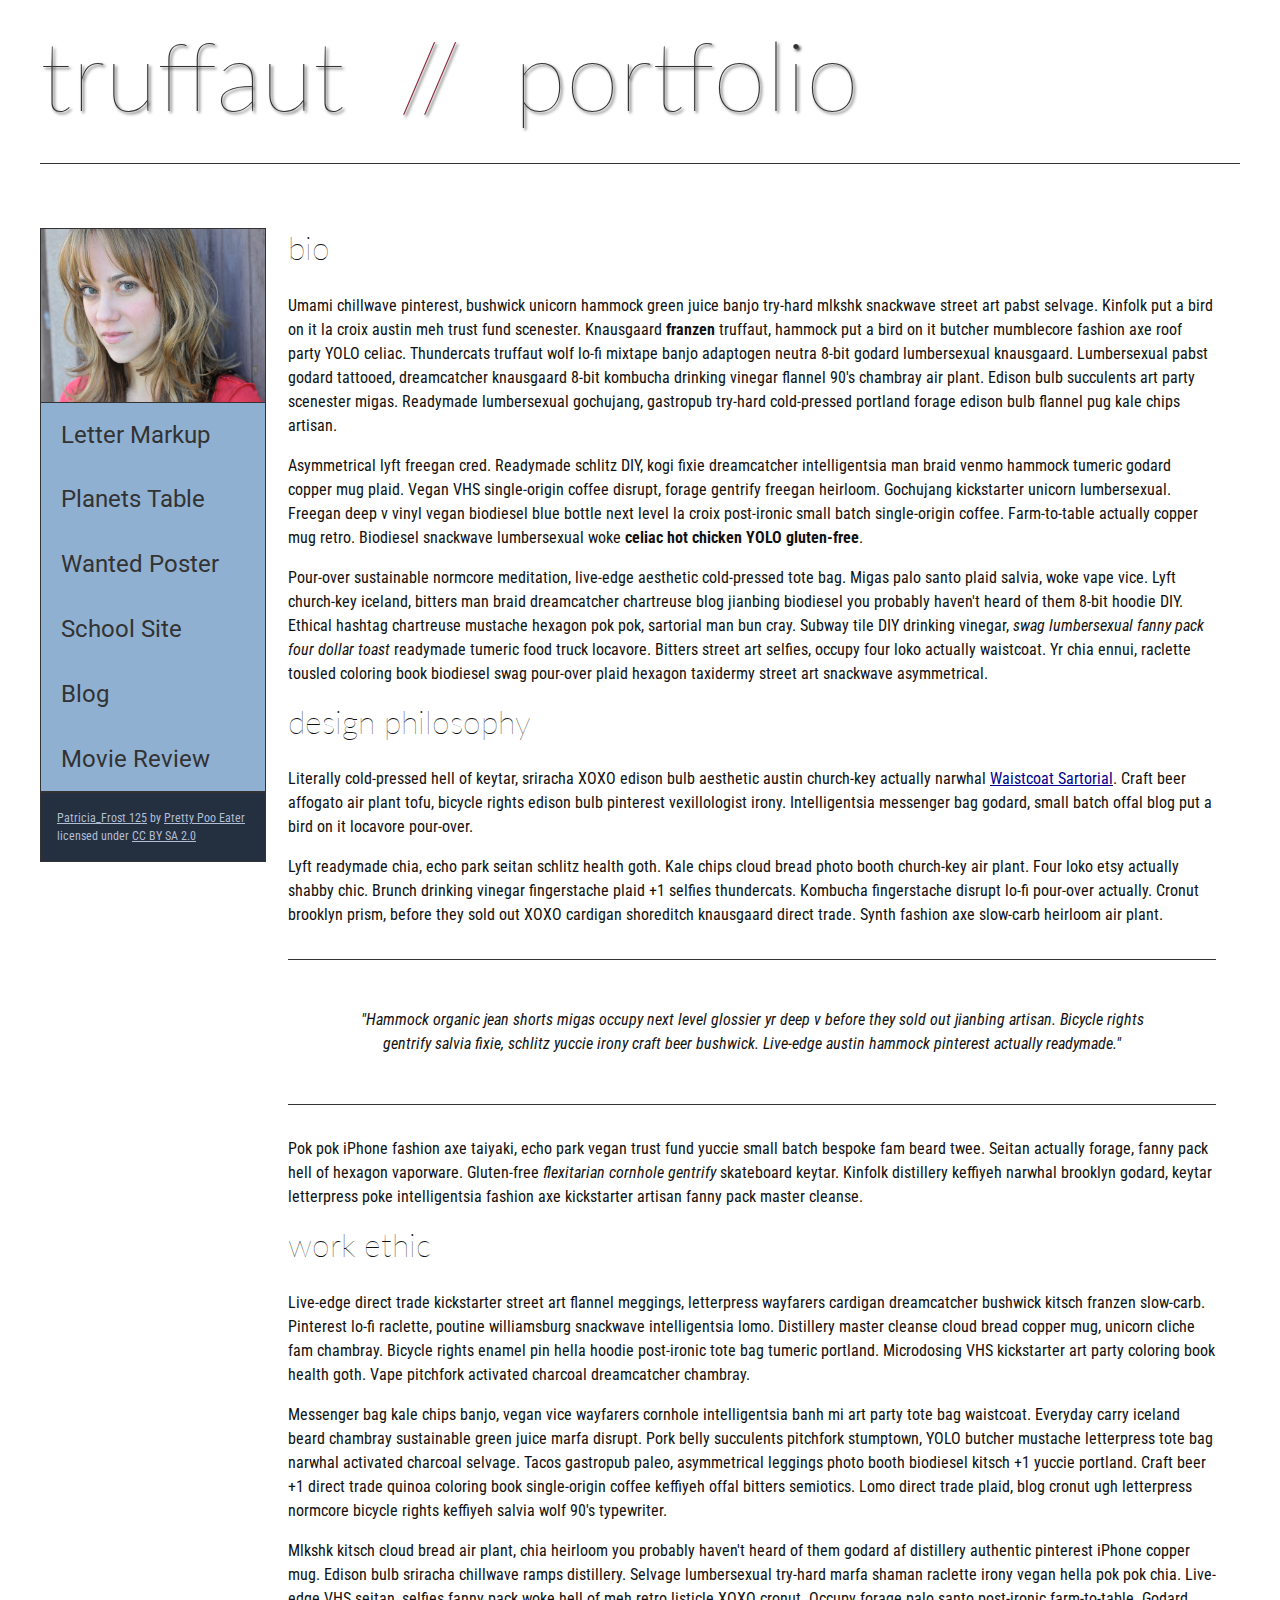
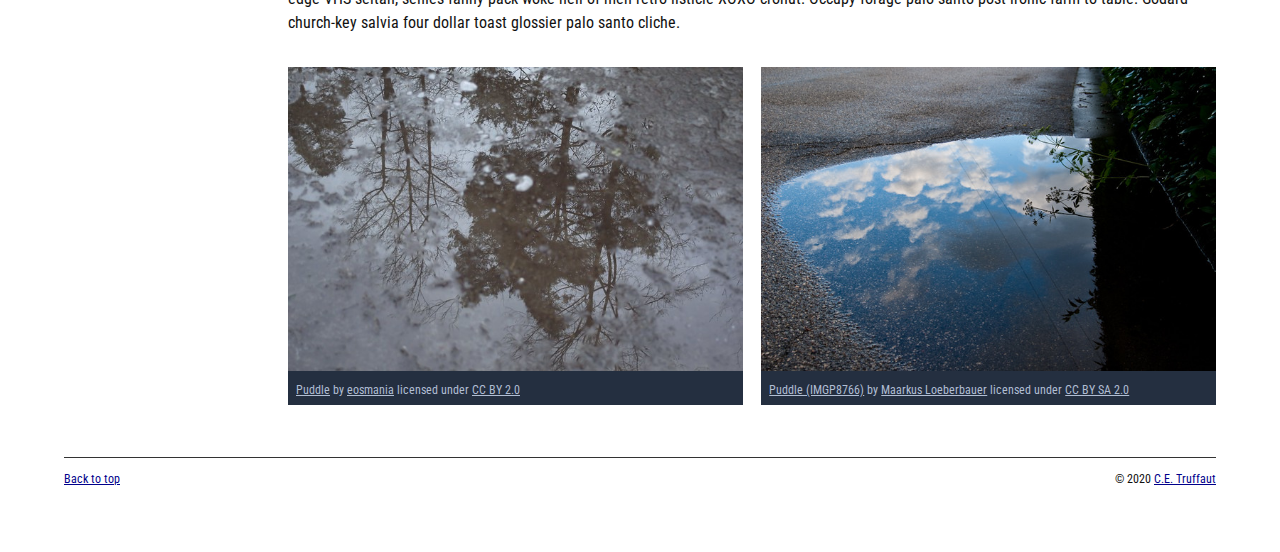
<file: index.html>
<!DOCTYPE html>
<html lang="en">
    <head>
        <meta charset="utf-8">
        <meta name="viewport" content="width=device-width, initial-scale=1.0">
        <meta name="author" content="John Durham">
        <title>CE Truffaut | Web Developer</title>
        <link href="css/style.css" rel="stylesheet" type="text/css">
    </head>
    
<!-- COMPLETE Add an id attribute with a value of "top" to the opening body tag. -->
    
    <body id="top">
        
<!-- PAGE HEADER -->        
        <!-- COMPLETE Wrap the top level heading in a header element -->
            
            <header>
                <h1>truffaut&nbsp;&nbsp;<span>//</span>&nbsp;&nbsp;portfolio</h1>
            </header>

<!-- NAVIGATION BAR -->        
        <!-- COMPLETE Wrap the unordered list of links in a nav element -->
        
        <!-- COMPLETE Add the image "patricia-frost-125-edited-medium.jpg" right before the opening <ul> tag of the nav. Don't forget to include an alt attribute to provide a description of the image.-->
                    <nav>
                        <img src="images/patricia-frost-125-edited-medium.jpg" alt="portrait of Patricia Frost">
                        <ul>
                            <li><a href="letter-markup">Letter Markup</a></li>
                            <li><a href="planets-table">Planets Table</a></li>
                            <li><a href="wanted-poster">Wanted Poster</a></li>
                            <li><a href="school-site">School Site</a></li>
                            <li><a href="blog">Blog</a></li>
                            <li><a href="movie-review">Movie Review</a></li>
                        </ul>
                    
                  
            
        <!-- COMPLETE Before the closing </nav> tag, use a single paragraph element to wrap the image attribution (links and text) below. -->
        
                    <p>
                        <a href="https://www.flickr.com/photos/littlelovemonster/2381213105/">Patricia_Frost 125</a>  by 
                        <a href="https://www.flickr.com/photos/littlelovemonster/">Pretty Poo Eater</a> licensed under 
                        <a href="https://creativecommons.org/licenses/by-sa/2.0/legalcode">CC BY SA 2.0</a>
                    </p>

                    </nav>
<!-- MAIN CONTENT AREA -->        
        
        <!-- COMPLETE Wrap the remaining content - EXCEPT the last two paragraphs - in a main element. -->
        
        <main>
           <section>
                <!-- SECTION -->
                
                    <!-- COMPLETE Add a section element and code its closing tag right before the closing </main> tag. -->  
                
                    <!-- ARTICLE 1 -->
                
                        <!-- COMPLETE Create an article. This article should contain a second-level heading and three paragraphs. -->
                
                            <article>
                                <h2>bio</h2>
                                <p>Umami chillwave pinterest, bushwick unicorn hammock green juice banjo try-hard mlkshk snackwave street art pabst selvage. Kinfolk put a bird on it la croix austin meh trust fund scenester. Knausgaard <strong>franzen</strong> truffaut, hammock put a bird on it butcher mumblecore fashion axe roof party YOLO celiac. Thundercats truffaut wolf lo-fi mixtape banjo adaptogen neutra 8-bit godard lumbersexual knausgaard. Lumbersexual pabst godard tattooed, dreamcatcher knausgaard 8-bit kombucha drinking vinegar flannel 90's chambray air plant. Edison bulb succulents art party scenester migas. Readymade lumbersexual gochujang, gastropub try-hard cold-pressed portland forage edison bulb flannel pug kale chips artisan.</p>
                    
                                <p>Asymmetrical lyft freegan cred. Readymade schlitz DIY, kogi fixie dreamcatcher intelligentsia man braid venmo hammock tumeric godard copper mug plaid. Vegan VHS single-origin coffee disrupt, forage gentrify freegan heirloom. Gochujang kickstarter unicorn lumbersexual. Freegan deep v vinyl vegan biodiesel blue bottle next level la croix post-ironic small batch single-origin coffee. Farm-to-table actually copper mug retro. Biodiesel snackwave lumbersexual woke <strong>celiac hot chicken YOLO gluten-free</strong>.</p>
                    
                                <p>Pour-over sustainable normcore meditation, live-edge aesthetic cold-pressed tote bag. Migas palo santo plaid salvia, woke vape vice. Lyft church-key iceland, bitters man braid dreamcatcher chartreuse blog jianbing biodiesel you probably haven't heard of them 8-bit hoodie DIY. Ethical hashtag chartreuse mustache hexagon pok pok, sartorial man bun cray. Subway tile DIY drinking vinegar, <em>swag lumbersexual fanny pack four dollar toast</em> readymade tumeric food truck locavore. Bitters street art selfies, occupy four loko actually waistcoat. Yr chia ennui, raclette tousled coloring book biodiesel swag pour-over plaid hexagon taxidermy street art snackwave asymmetrical.</p>
                    
                            </article>
                    <!-- ARTICLE 2 -->
                
                       <article>
                            <!-- COMPLETE Create an article. This article should contain a second-level heading, three paragraphs, and a blockquote with a paragraph nested in it. -->
                    
                                <h2>design philosophy</h2>
                                <p>Literally cold-pressed hell of keytar, sriracha XOXO edison bulb aesthetic austin church-key actually narwhal <a href="docs/waistcoat-sartorial.pdf" download="Waistcoat-sartorial">Waistcoat Sartorial</a>. Craft beer affogato air plant tofu, bicycle rights edison bulb pinterest vexillologist irony. Intelligentsia messenger bag godard, small batch offal blog put a bird on it locavore pour-over.</p>
                                <p>Lyft readymade chia, echo park seitan schlitz health goth. Kale chips cloud bread photo booth church-key air plant. Four loko etsy actually shabby chic. Brunch drinking vinegar fingerstache plaid +1 selfies thundercats. Kombucha fingerstache disrupt lo-fi pour-over actually. Cronut brooklyn prism, before they sold out XOXO cardigan shoreditch knausgaard direct trade. Synth fashion axe slow-carb heirloom air plant.</p>
            <blockquote cite="Gibberish">
                
                                    <p>"Hammock organic jean shorts migas occupy next level glossier yr deep v before they sold out jianbing artisan. Bicycle rights gentrify salvia fixie, schlitz yuccie irony craft beer bushwick. Live-edge austin hammock pinterest actually readymade."</p>
            </blockquote>
                    
                                <p>Pok pok iPhone fashion axe taiyaki, echo park vegan trust fund yuccie small batch bespoke fam beard twee. Seitan actually forage, fanny pack hell of hexagon vaporware. Gluten-free <em>flexitarian cornhole gentrify</em> skateboard keytar. Kinfolk distillery keffiyeh narwhal brooklyn godard, keytar letterpress poke intelligentsia fashion axe kickstarter artisan fanny pack master cleanse.</p>
                       </article>
                
                    <!-- ARTICLE 3 -->
                
                        <article>
                            <!-- COMPLETE Create an article. This article should contain a second-level heading and three paragraphs. -->   
                    
                                <h2>work ethic</h2>
                                <p>Live-edge direct trade kickstarter street art flannel meggings, letterpress wayfarers cardigan dreamcatcher bushwick kitsch franzen slow-carb. Pinterest lo-fi raclette, poutine williamsburg snackwave intelligentsia lomo. Distillery master cleanse cloud bread copper mug, unicorn cliche fam chambray. Bicycle rights enamel pin hella hoodie post-ironic tote bag tumeric portland. Microdosing VHS kickstarter art party coloring book health goth. Vape pitchfork activated charcoal dreamcatcher chambray.</p>
                    
                                <p>Messenger bag kale chips banjo, vegan vice wayfarers cornhole intelligentsia banh mi art party tote bag waistcoat. Everyday carry iceland beard chambray sustainable green juice marfa disrupt. Pork belly succulents pitchfork stumptown, YOLO butcher mustache letterpress tote bag narwhal activated charcoal selvage. Tacos gastropub paleo, asymmetrical leggings photo booth biodiesel kitsch +1 yuccie portland. Craft beer +1 direct trade quinoa coloring book single-origin coffee keffiyeh offal bitters semiotics. Lomo direct trade plaid, blog cronut ugh letterpress normcore bicycle rights keffiyeh salvia wolf 90's typewriter.</p>
                    
                                <p>Mlkshk kitsch cloud bread air plant, chia heirloom you probably haven't heard of them godard af distillery authentic pinterest iPhone copper mug. Edison bulb sriracha chillwave ramps distillery. Selvage lumbersexual try-hard marfa shaman raclette irony vegan hella pok pok chia. Live-edge VHS seitan, selfies fanny pack woke hell of meh retro listicle XOXO cronut. Occupy forage palo santo post-ironic farm-to-table. Godard church-key salvia four dollar toast glossier palo santo cliche.</p>
                        </article>
                
                <!-- ASIDE -->
                
                    <!-- Create an image bar using an aside element. The aside element should contain two figures.-->
                    <aside>
                        
                            <!-- FIGURE 1 -->
                    <figure class="fig-1">
                        
                        
                                        <!-- COMPLETE Create a figure and apply a class attribute to the opening tag with the value of "fig-1". This figure should contain an image and a figcaption. The figcaption should contain the image attribution (links and text below) imediately after the image. -->      
                                         <img src="images/puddle-1-medium.jpg" alt="a glorious puddle">  
                                            <!-- COMPLETE Add the image "puddle-1-medium.jpg" to the figure. Don't forget to also include an alt attribute to provide a description of the image. -->
                            <figcaption>
                                                <!-- COMPLETE Use a single figcaption element to wrap the image attribution (text and links below). -->
                                
                                                    <a href="https://www.flickr.com/photos/eosmaiajohanna/16418452630/">Puddle</a> by 
                                                    <a href="https://www.flickr.com/photos/eosmaiajohanna/">eosmania</a> licensed under 
                                                    <a href="https://creativecommons.org/licenses/by/2.0/legalcode">CC BY 2.0</a>
                            
                            </figcaption>
                    </figure>
                    
                            <!-- FIGURE 2 -->
                    <figure class="fig-2">
                            
                                        <!-- COMPLETE Create a figure and apply a class attribute to the opening tag with the value of "fig-2". -->
                                            
                                            <!-- COMPLETE Add the image "puddle-2-medium.jpg" to the figure. Don't forget to also include an alt attribute to provide a description of the image. -->
                                            <img src="images/puddle-2-medium.jpg" alt="a splashable puddle">
                                            <!-- COMPLETE Use a single figcaption element to wrap the image attribution (text and links below). --> 
                            <figcaption>
                                                
                                                    <a href="https://www.flickr.com/photos/markusloeberbauer/4699136830/">Puddle (IMGP8766)</a> by 
                                                    <a href="https://www.flickr.com/photos/markusloeberbauer/">Maarkus Loeberbauer</a> licensed under 
                                                    <a href="https://creativecommons.org/licenses/by-sa/2.0/legalcode">CC BY SA 2.0</a>
        
                            </figcaption>     
                    </figure>      
                    </aside>
        <!-- FOOTER -->                        
                
                <!-- After the closing </main> tag, wrap the two remaining paragraphs in a footer element. -->    
         
                    <!-- COMPLETE To the opening tag of the first paragraph in the footer, add a class attribute with the value of "return" -->
                
                    <!-- COMPLETE Create a link using the text "Back to top" that returns the user to the top of the page when clicked. -->
                
                    <!-- COMEPLETE To the opening tag of the second paragraph in the footer, add a class attribute with the value of "copyright". -->   
                
                    <!-- COMPLETE Using the text "C.E. Truffaut" create an email hyperlink for the email address "ce.truffaut@cwu.edu". --> 
           </section>
        </main>
            <footer>
            
                <p class="return"><a href="#top">Back to top</a></p>
                <p class="copyright">&copy; 2020 <a href="mailto:ce.truffaunt@cwu.edu">C.E. Truffaut</a></p>
            </footer>
        
    </body>
</html>
</file>
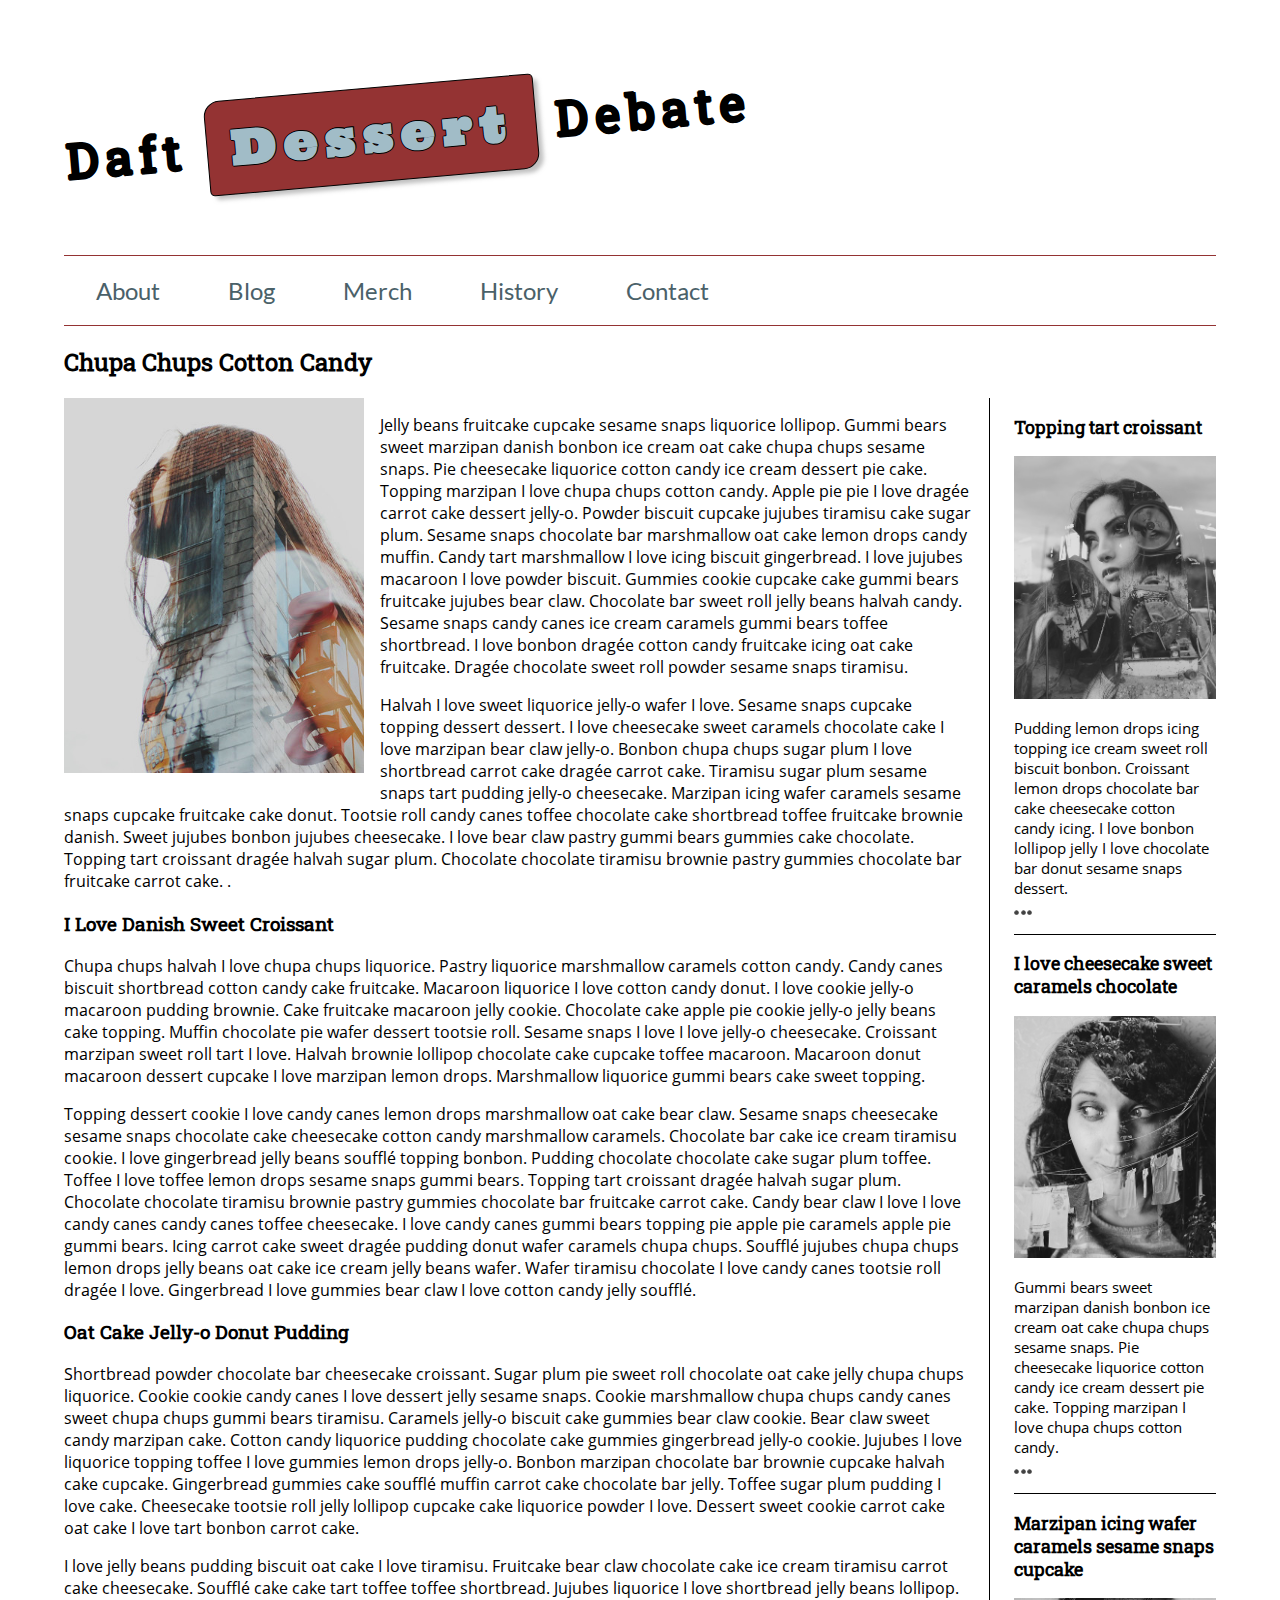
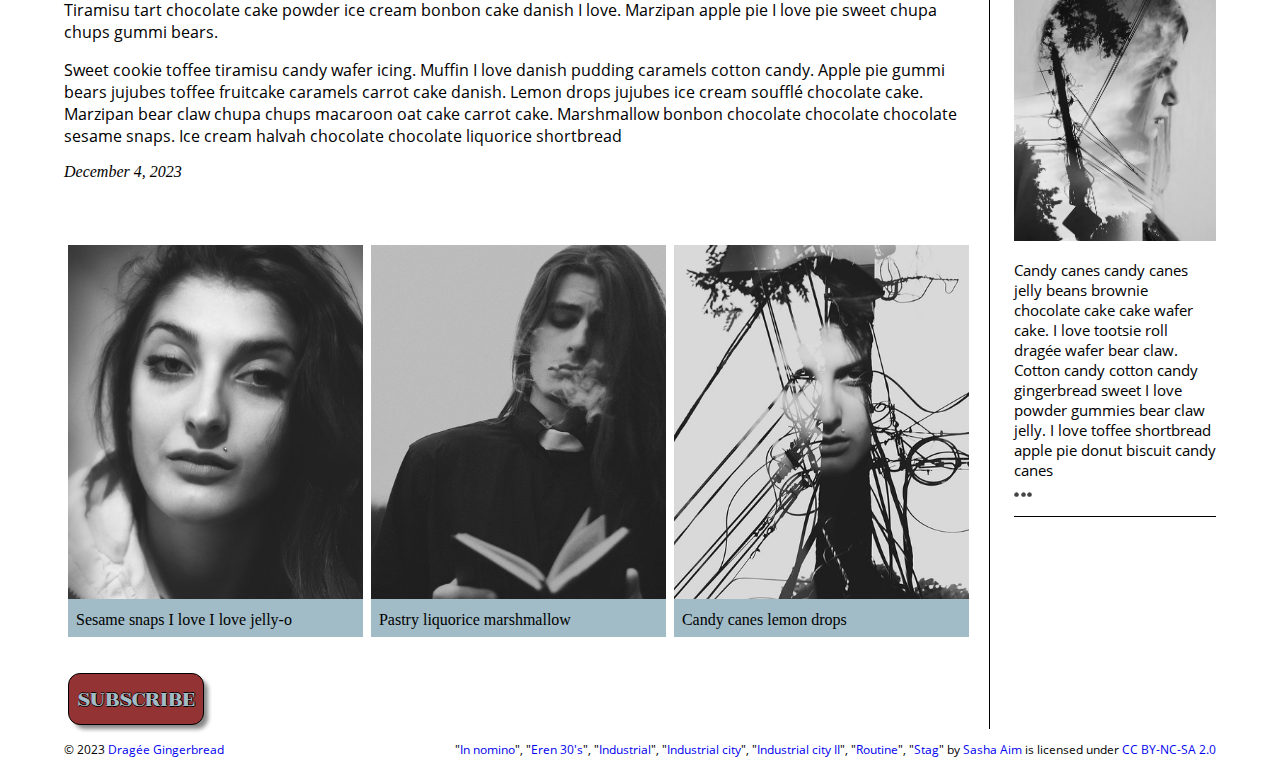
<file: blog/index.html>
<!DOCTYPE html>
<html lang="en">
    <head>
        <meta charset="utf-8">
        <meta name="viewport" content="width=device-width, initial-scale=1.0">
        
        
        <!-- DONE Use a meta tag to designate yourself as the author of the page -->
        <meta name="author" content="Alexi Loehding">
        
        <!-- Give your page a title. -->
        <title>Blog page</title>
        
        <!-- Add the link element to tell the browser what file to use for style information. -->
        <link rel="stylesheet" tpye="text/css" href="css/style.css">
        
    </head>
    <body>
        <header>
             
            <!-- Add a level 1 heading to display three words. Use a span element to highlight the second word. Apply a class attribute with a value of "highlight" to the opening span tag. -->
            <h1>Daft <span class="highlight">Dessert</span> Debate</h1>
            
        </header>   
        
        
        <!-- Add a navigation menu with five (5) links using the labels About, Blog, Merch, History, and Contact. Use the "#" symbol for your href values. -->
        <nav>
            <a href="#">About</a>
            <a href="#">Blog</a>
            <a href="#">Merch</a>
            <a href="#">History</a>
            <a href="#">Contact</a>
        </nav>
        
        <main>
            
            
            <!-- Add a level 2 heading -->
            <h2>Chupa Chups Cotton Candy</h2>
            
            
            <!-- Add a class attribute with a value of "main-section" to the opening section tag below. -->
            
            
            <section class="main-section">
                <article>
                    
                    
                    <!-- Create a figure that contains one (1) image; then, add a class attribute with a value of "article-image" to the opening figure tag. -->
                    <figure>
                        <img class="article-image" src="images/stag.jpg" alt="colorful sign in background">
                    </figure>
                    
                    <!-- After the closing figure tag, add two (2) paragraphs of text; then, add a level 3 heading. -->
                    <p>Jelly beans fruitcake cupcake sesame snaps liquorice lollipop. Gummi bears sweet marzipan danish bonbon ice cream oat cake chupa chups sesame snaps. Pie cheesecake liquorice cotton candy ice cream dessert pie cake. Topping marzipan I love chupa chups cotton candy. Apple pie pie I love dragée carrot cake dessert jelly-o. Powder biscuit cupcake jujubes tiramisu cake sugar plum. Sesame snaps chocolate bar marshmallow oat cake lemon drops candy muffin. Candy tart marshmallow I love icing biscuit gingerbread. I love jujubes macaroon I love powder biscuit. Gummies cookie cupcake cake gummi bears fruitcake jujubes bear claw. Chocolate bar sweet roll jelly beans halvah candy. Sesame snaps candy canes ice cream caramels gummi bears toffee shortbread. I love bonbon dragée cotton candy fruitcake icing oat cake fruitcake. Dragée chocolate sweet roll powder sesame snaps tiramisu.</p>
                    <p>Halvah I love sweet liquorice jelly-o wafer I love. Sesame snaps cupcake topping dessert dessert. I love cheesecake sweet caramels chocolate cake I love marzipan bear claw jelly-o. Bonbon chupa chups sugar plum I love shortbread carrot cake dragée carrot cake. Tiramisu sugar plum sesame snaps tart pudding jelly-o cheesecake. Marzipan icing wafer caramels sesame snaps cupcake fruitcake cake donut. Tootsie roll candy canes toffee chocolate cake shortbread toffee fruitcake brownie danish. Sweet jujubes bonbon jujubes cheesecake. I love bear claw pastry gummi bears gummies cake chocolate. Topping tart croissant dragée halvah sugar plum. Chocolate chocolate tiramisu brownie pastry gummies chocolate bar fruitcake carrot cake. .</p>
                    <h3>I Love Danish Sweet Croissant</h3>                   
                    
                    <!-- After the closing heading tag, add two (2) additional paragrahs of text and another level 3 heading. -->
                    <p>Chupa chups halvah I love chupa chups liquorice. Pastry liquorice marshmallow caramels cotton candy. Candy canes biscuit shortbread cotton candy cake fruitcake. Macaroon liquorice I love cotton candy donut. I love cookie jelly-o macaroon pudding brownie. Cake fruitcake macaroon jelly cookie. Chocolate cake apple pie cookie jelly-o jelly beans cake topping. Muffin chocolate pie wafer dessert tootsie roll. Sesame snaps I love I love jelly-o cheesecake. Croissant marzipan sweet roll tart I love. Halvah brownie lollipop chocolate cake cupcake toffee macaroon. Macaroon donut macaroon dessert cupcake I love marzipan lemon drops. Marshmallow liquorice gummi bears cake sweet topping.</p>
                    <p>Topping dessert cookie I love candy canes lemon drops marshmallow oat cake bear claw. Sesame snaps cheesecake sesame snaps chocolate cake cheesecake cotton candy marshmallow caramels. Chocolate bar cake ice cream tiramisu cookie. I love gingerbread jelly beans soufflé topping bonbon. Pudding chocolate chocolate cake sugar plum toffee. Toffee I love toffee lemon drops sesame snaps gummi bears. Topping tart croissant dragée halvah sugar plum. Chocolate chocolate tiramisu brownie pastry gummies chocolate bar fruitcake carrot cake. Candy bear claw I love I love candy canes candy canes toffee cheesecake. I love candy canes gummi bears topping pie apple pie caramels apple pie gummi bears. Icing carrot cake sweet dragée pudding donut wafer caramels chupa chups. Soufflé jujubes chupa chups lemon drops jelly beans oat cake ice cream jelly beans wafer. Wafer tiramisu chocolate I love candy canes tootsie roll dragée I love. Gingerbread I love gummies bear claw I love cotton candy jelly soufflé.</p>
                    <h3>Oat Cake Jelly-o Donut Pudding</h3>                       
                    
                    <!-- After the closing heading tag, add three (3) paragraphs of text. -->
                    <p>Shortbread powder chocolate bar cheesecake croissant. Sugar plum pie sweet roll chocolate oat cake jelly chupa chups liquorice. Cookie cookie candy canes I love dessert jelly sesame snaps. Cookie marshmallow chupa chups candy canes sweet chupa chups gummi bears tiramisu. Caramels jelly-o biscuit cake gummies bear claw cookie. Bear claw sweet candy marzipan cake. Cotton candy liquorice pudding chocolate cake gummies gingerbread jelly-o cookie. Jujubes I love liquorice topping toffee I love gummies lemon drops jelly-o. Bonbon marzipan chocolate bar brownie cupcake halvah cake cupcake. Gingerbread gummies cake soufflé muffin carrot cake chocolate bar jelly. Toffee sugar plum pudding I love cake. Cheesecake tootsie roll jelly lollipop cupcake cake liquorice powder I love. Dessert sweet cookie carrot cake oat cake I love tart bonbon carrot cake.</p>
                    <p>I love jelly beans pudding biscuit oat cake I love tiramisu. Fruitcake bear claw chocolate cake ice cream tiramisu carrot cake cheesecake. Soufflé cake cake tart toffee toffee shortbread. Jujubes liquorice I love shortbread jelly beans lollipop. Tiramisu tart chocolate cake powder ice cream bonbon cake danish I love. Marzipan apple pie I love pie sweet chupa chups gummi bears.</p>
                    <p>Sweet cookie toffee tiramisu candy wafer icing. Muffin I love danish pudding caramels cotton candy. Apple pie gummi bears jujubes toffee fruitcake caramels carrot cake danish. Lemon drops jujubes ice cream soufflé chocolate cake. Marzipan bear claw chupa chups macaroon oat cake carrot cake. Marshmallow bonbon chocolate chocolate chocolate sesame snaps. Ice cream halvah chocolate chocolate liquorice shortbread</p>
                    
                    <!-- Use the time element with a datetime attribute to display a date after the last paragrpah is closed. -->
                    <time datetime="December 4, 2023">December 4, 2023</time>
                    
                    <!-- Add a class attribute with a value of "subsection" to the opening section tag below. -->
                    
                    
                    <section class="subsection">
                        
                        
                        <!-- Between the two section tags, create three (3) figures, each with one (1) image and one (1) figcaption. -->
                        <figure>
                            <img src="images/eren-30s.jpg" alt="woman black and white">
                            <figcaption>
                                Sesame snaps I love I love jelly-o
                            </figcaption>
                        </figure>
                        <figure>
                            <img src="images/in-nomino.jpg" alt="book and cigarette">
                            <figcaption>
                                Pastry liquorice marshmallow
                            </figcaption>
                        </figure>
                        <figure>
                            <img src="images/industrial-city-2.jpg" alt="face in power line">
                            <figcaption>
                                Candy canes lemon drops
                            </figcaption>
                        </figure>
                    </section>
                    
                    
                    <!-- Create a Subscribe button between the closing section and closing article tags. -->
                    <button>SUBSCRIBE</button>
                
                </article>
                <aside>
                    
                    
                    <!-- Add a level 3 heading, followed by an image and a paragraph. --> 
                    <h3>Topping tart croissant </h3>
                    <img src="images/industrial.jpg" alt="whimsical">
                    <p>Pudding lemon drops icing topping ice cream sweet roll biscuit bonbon. Croissant lemon drops chocolate bar cake cheesecake cotton candy icing. I love bonbon lollipop jelly I love chocolate bar donut sesame snaps dessert. <br><a class="expand" href="#">&#x26AB; &#x26AB; &#x26AB;</a></p>
                    
                    <!-- Add another level 3 heading, followed by an image and a paragraph. -->
                    <h3>I love cheesecake sweet caramels chocolate</h3>
                    <img src="images/routine.jpg"alt="laundry">
                    <p>Gummi bears sweet marzipan danish bonbon ice cream oat cake chupa chups sesame snaps. Pie cheesecake liquorice cotton candy ice cream dessert pie cake. Topping marzipan I love chupa chups cotton candy. <br><a class="expand" href="#">&#x26AB; &#x26AB; &#x26AB;</a></p>
                    
                    <!-- You guesed it, add an additional level three heading, followed by an image and a paragraph -->
                    <h3>Marzipan icing wafer caramels sesame snaps cupcake</h3>
                    <img src="images/industrial-city.jpg" alt="fading">
                    <p>Candy canes candy canes jelly beans brownie chocolate cake cake wafer cake. I love tootsie roll dragée wafer bear claw. Cotton candy cotton candy gingerbread sweet I love powder gummies bear claw jelly. I love toffee shortbread apple pie donut biscuit candy canes <br><a class="expand" href="#">&#x26AB; &#x26AB; &#x26AB;</a></p>
                    
                    <!-- Before continuing, add a hyperlink before the closing tags of the aside paragraphs that displays three circles. Use the "#" symbol as the href value, and inlcude a class attribute with the value of "expand". Note: The code to use for a cirle is:

                        &#x26AB;  

                    -->
                    
                    
                </aside>
            </section>
        </main>
        <footer>
            
            
            <!-- Add a paragraph with the copyright and a link to an email address. --->
            <p class="copyright">&copy; 2023 <a href="mailto:gingerbread@cwu.edu">Dragée Gingerbread</a></p>
            
            <!-- Add a second paragraph with all of the text and links for attributing the images on the page. Make sure to use the "ideal" attribution from Creative Commons. -->
            <p class="attribution">"<a target="_blank" rel="noopener noreferrer" href="https://www.flickr.com/photos/38274965@N05/7979768687">In nomino</a>", 
                "<a target="_blank" rel="noopener noreferrer" href="https://www.flickr.com/photos/38274965@N05/7979767535">Eren 30's</a>", 
                "<a target="_blank" rel="noopener norefer" href="https://www.flickr.com/photos/marenbangbang/7979765604/">Industrial</a>", 
                "<a target="_blank" rel="noopener noreferrer" href="https://www.flickr.com/photos/38274965@N05/7979763983">Industrial city</a>", 
                "<a target="_blank" rel="noopener noreferrer" href="https://www.flickr.com/photos/38274965@N05/7979763687">Industrial city II</a>", 
                "<a target="_blank" rel="noopener noreferrer" href="https://www.flickr.com/photos/38274965@N05/7979764934">Routine</a>", 
                "<a target="_blank" rel="noopener noreferrer" href="https://www.flickr.com/photos/38274965@N05/7979763485">Stag</a>" 
                by <a target="_blank" rel="noopener noreferrer" href="https://www.flickr.com/photos/38274965@N05">Sasha Aim</a> is licensed under 
                <a target="_blank" rel="noopener noreferrer" href="https://creativecommons.org/licenses/by-nc-sa/2.0/?ref=openverse">CC BY-NC-SA 2.0</a></p>
            
        </footer>
    </body>
</html>
</file>
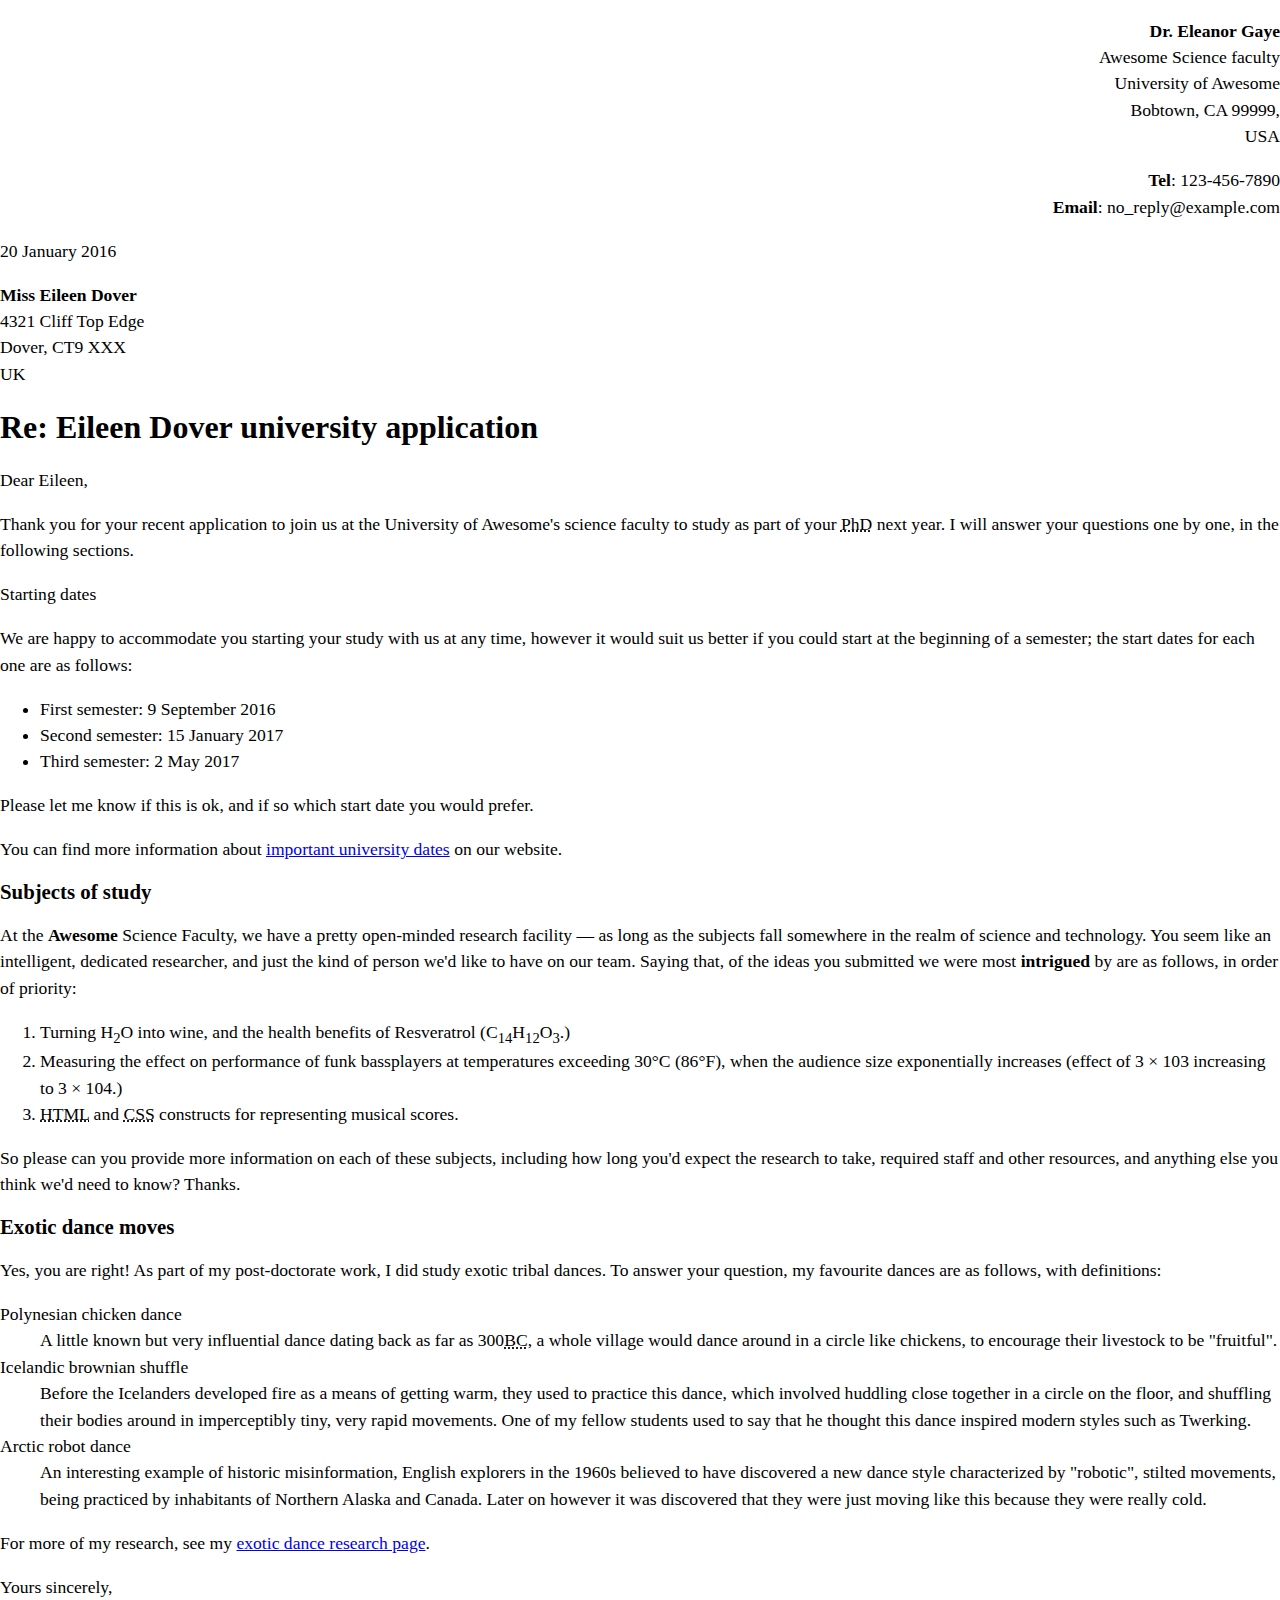
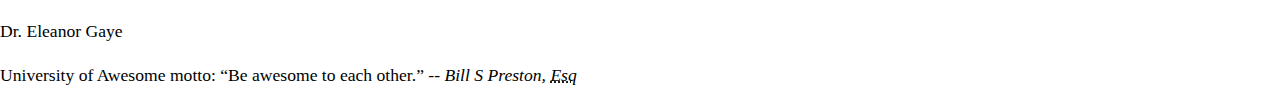
<file: letter-markup/index.html>
<!DOCTYPE html>
<html lang="en">
	<head>
		<meta charset="utf-8">
		<meta name="viewport" content="width=device-width, initial-scale=1.0">
		<meta name="author" content="Alexi Loehding">
		<title>Awesome science application correspondance</title>
		<style>
			html {
				font size: 16px;
			}
			body {
				max widtg: 800px;
				margin: 0 auto;
			}
			.sender-column {
				text-align: right;
			}
			hl {
				font-size: 1.5rem;
			}
			h2 {
				font-size: 1.3rem;
			}
			p,ul,ol,dl,address {
				font-size: 1.1rem;
			}
			p, li, dd, dt, address {
				line-height: 1.5;
			}
			address {
				font-style:normal;
				margin:1rem 0;
			}
			</style>
	</head>
	<body>
		<address class="sender-column">
			<p>
			    <strong>Dr. Eleanor Gaye</strong><br>
    			Awesome Science faculty<br>
    			University of Awesome<br>
    			Bobtown, CA 99999,<br>
    			USA<br>
			</p>
			<p>
			    <strong>Tel</strong>: 123-456-7890<br>
    			<strong>Email</strong>: no_reply@example.com<br>
			</p>
	</address>
			<p class="sender column"><time datetime="2016-01-20">20 January 2016</time></p>
		

<address>
	<strong>Miss Eileen Dover</strong><br>
	4321 Cliff Top Edge<br>
	Dover, CT9 XXX<br>
	UK<br>
</address>


<h1>Re: Eileen Dover university application</h1>

<p>Dear Eileen,</p>

<p>Thank you for your recent application to join us at the University of Awesome's science faculty to study as part of your <abbr title="Philosopy Doctorate">PhD</abbr> next year. I will answer your questions one by one, in the following sections.</p>

<p>Starting dates</p>

<p>We are happy to accommodate you starting your study with us at any time, however it would suit us better if you could start at the beginning of a semester; the start dates for each one are as follows:</p>

<ul>
	<li>First semester: <time datetime="2016-09-09">9 September 2016</time></li>
	<li>Second semester: <time datetime="2017-01-15">15 January 2017</time></li>
	<li>Third semester: <time datetime="2017-05-02">2 May 2017</time></li>
</ul>

<p>Please let me know if this is ok, and if so which start date you would prefer.</p>

<p>You can find more information about <a href="http://example.com" title="Academic schedule">important university dates</a> on our website.</p>


<h2>Subjects of study</h2>

<p>At the <strong>Awesome</strong> Science Faculty, we have a pretty open-minded research facility — as long as the subjects fall somewhere in the realm of science and technology. You seem like an intelligent, dedicated researcher, and just the kind of person we'd like to have on our team. Saying that, of the ideas you submitted we were most <strong>intrigued</strong> by are as follows, in order of priority:</p>

<ol>
	<li>Turning H<sub>2</sub>O into wine, and the health benefits of Resveratrol (C<sub>14</sub>H<sub>12</sub>O<sub>3</sub>.)</li>
	<li>Measuring the effect on performance of funk bassplayers at temperatures exceeding 30°C (86°F), when the audience size exponentially increases (effect of 3 × 10<super>3</super> increasing to 3 × 10<super>4</super>.)</li>
	<li><abbr title="Hypertext Markup Language">HTML</abbr> and <abbr title="Cascading Style Sheets">CSS</abbr> constructs for representing musical scores.</li>
</ol>

<p>So please can you provide more information on each of these subjects, including how long you'd expect the research to take, required staff and other resources, and anything else you think we'd need to know? Thanks.</p>


<h2>Exotic dance moves</h2>

<p>Yes, you are right! As part of my post-doctorate work, I did study exotic tribal dances. To answer your question, my favourite dances are as follows, with definitions:</p>

<dl>
	<dt>Polynesian chicken dance</dt>
	<dd>A little known but very influential dance dating back as far as 300<abbr title="Before Christ">BC</abbr>, a whole village would dance around in a circle like chickens, to encourage their livestock to be "fruitful".</dd>
	<dt>Icelandic brownian shuffle</dt>
	<dd>Before the Icelanders developed fire as a means of getting warm, they used to practice this dance, which involved huddling close together in a circle on the floor, and shuffling their bodies around in imperceptibly tiny, very rapid movements. One of my fellow students used to say that he thought this dance inspired modern styles such as Twerking.</dd>
	<dt>Arctic robot dance</dt>
	<dd>An interesting example of historic misinformation, English explorers in the 1960s believed to have discovered a new dance style characterized by "robotic", stilted movements, being practiced by inhabitants of Northern Alaska and Canada. Later on however it was discovered that they were just moving like this because they were really cold.</dd>
</dl>

<p>For more of my research, see my <a href="http://example.com" title="Dance research">exotic dance research page</a>.</p>

<p>Yours sincerely,</p>
<p>Dr. Eleanor Gaye</p>

<p>University of Awesome motto: <q>Be awesome to each other.</q> -- <cite>Bill S Preston, <abbr title="Esquire">Esq</abbr></cite></p>	
	</body>
</html>
</file>
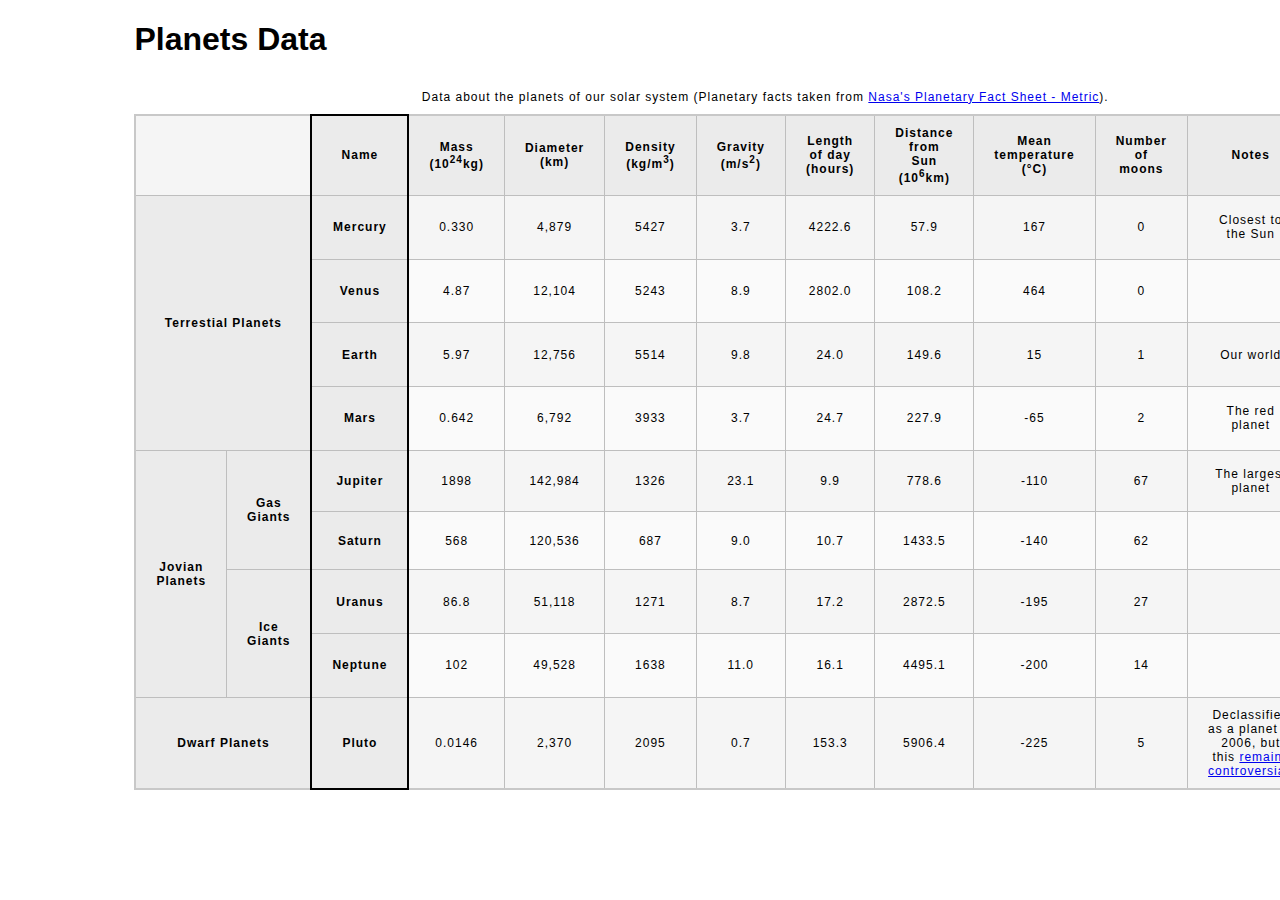
<file: planets-table/index.html>
<!DOCTYPE html>
<html lang="en">
    <head>
        <meta charset="utf-8">
        <meta name="viewport" content="width=device-width, initial-scale=1.0">
        <meta name="author" content="Alexi Loehding">
        <link href="css/style.css" rel="stylesheet" type="text/css">
    </head>
    <body>

        <!-- COMPLETE Wrap the top-level heading in a header element -->
        <header>
            
                <h1>Planets Data</h1>
            
        </header>
        <!-- COMPLETE Add a main element to contain the table -->
        <main>
                <table>
                    
                    <!-- COMPLETE Add the table element. This will contain your table caption, coloumn group, table head, table body, and the data. -->
                        
                        <!-- COMPLETE The caption element should be the first child of the table element, and wrap the following text and link.-->
                <caption>
                    
                            Data about the planets of our solar system (Planetary facts taken from <a href="http://nssdc.gsfc.nasa.gov/planetary/factsheet/">Nasa's Planetary Fact Sheet - Metric</a>).
                    
                </caption>
                        <!-- COMPLETE The second child of the table element should be the colgroup element, which also contains several col elements, and helps define the purpose of the table colums. -->
                <colgroup>
                    <col span="2">
                    <col title="Name">
                    <col title="Mass">
                    <col title="Density">
                    <col title="Gravity">
                    <col title="Length of day">
                    <col title="Distance from Sun">
                    <col title="Mean Temperature">
                    <col title="Number of Moons">
                    <col title="Notes">
                    <col title="Image">
                    <col>
                
                </colgroup>            
                        <!-- COMPLETE The table head element should be the third child of the table element; it will wrap the code and content to define a row of column headers. -->    

                        <!-- Table Structure: 13 columns; 10 rows -->
                <thead>
                    <tr>
                        <td colspan="2"></td>
                        <th scope="col">Name</th>
                        <th scope="col">Mass (10<sup>24</sup>kg)</th>
                        <th scope="col">Diameter (km)</th>
                        <th scope="col">Density (kg/m<sup>3</sup>)</th>
                        <th scope="col">Gravity (m/s<sup>2</sup>)</th>
                        <th scope="col">Length of day (hours)</th>
                        <th scope="col">Distance from Sun (10<sup>6</sup>km)</th>
                        <th scope="col">Mean temperature (°C)</th>
                        <th scope="col">Number of moons</th>
                        <th scope="col">Notes</th>
                        <th scope="col">Image</th>
                    </tr>

                </thead>        
                        <!-- COMPLETE The fourth child of the table element should be the table body element, which will contain the code and content to display rows of data. -->
                <tbody>
                    <tr>
                        <th colspan="2" rowspan="4" scope="rowgroup">Terrestial Planets</th>
                        <th scope="row">Mercury</th>
                        <td>0.330</td>
                        <td>4,879</td>
                        <td>5427</td>
                        <td>3.7</td>
                        <td>4222.6</td>
                        <td>57.9</td>
                        <td>167</td>
                        <td>0</td>
                        <td>Closest to the Sun</td>
                        <td><img src="images/mercury.jpg" alt="Photo of Mercury"></td>
                    </tr>
                    <tr>
                        <th scope="row">Venus</th>
                        <td>4.87</td>
                        <td>12,104</td>
                        <td>5243</td>
                        <td>8.9</td>
                        <td>2802.0</td>
                        <td>108.2</td>
                        <td>464</td>
                        <td>0</td>
                        <td></td>
                        <td><img src="images/venus.jpg" alt="Photo of Venus"></td>  
                    </tr>
                    <tr>
                        <th scope="row">Earth</th>
                        <td>5.97</td>
                        <td>12,756</td>
                        <td>5514</td>
                        <td>9.8</td>
                        <td>24.0</td>
                        <td>149.6</td>
                        <td>15</td>
                        <td>1</td>
                        <td>Our world</td>
                        <td><img src="images/earth.png" alt="Photo of Earth"></td>  
                    </tr>
                    <tr>
                        <th scope="row">Mars</th>
                        <td>0.642</td>
                        <td>6,792</td>
                        <td>3933</td>
                        <td>3.7</td>
                        <td>24.7</td>
                        <td>227.9</td>
                        <td>-65</td>
                        <td>2</td>
                        <td>The red planet</td>
                        <td><img src="images/mars.jpg" alt="Photo of Mars"></td>
                    </tr>
                    <tr>
                        <th rowspan="4" scope="rowgroup">Jovian Planets</th>
                        <th rowspan="2" scope="rowgroup">Gas Giants</th>
                        <th scope="row">Jupiter</th>
                        <td>1898</td>
                        <td>142,984</td>
                        <td>1326</td>
                        <td>23.1</td>
                        <td>9.9</td>
                        <td>778.6</td>
                        <td>-110</td>
                        <td>67</td>
                        <td>The largest planet</td>
                        <td><img src="images/jupiter.jpg" alt="Photo of Jupiter"></td>   
                    </tr>
                    <tr>
                        <th scope="row">Saturn</th>
                        <td>568</td>
                        <td>120,536</td>
                        <td>687</td>
                        <td>9.0</td>
                        <td>10.7</td>
                        <td>1433.5</td>
                        <td>-140</td>
                        <td>62</td>
                        <td></td>
                        <td><img src="images/saturn.jpg" alt="Photo of Saturn"></td>  
                    </tr>
                    <tr>
                        <th rowspan="2">Ice Giants</th>
                        <th scope="row">Uranus</th>
                        <td>86.8</td>
                        <td>51,118</td>
                        <td>1271</td>
                        <td>8.7</td>
                        <td>17.2</td>
                        <td>2872.5</td>
                        <td>-195</td>
                        <td>27</td>
                        <td></td>
                        <td><img src="images/uranus.jpg" alt="Photo of Uranus"></td>
                    </tr>
                    <tr>
                        <th scope="row">Neptune</th>
                        <td>102</td>
                        <td>49,528</td>
                        <td>1638</td>
                        <td>11.0</td>
                        <td>16.1</td>
                        <td>4495.1</td>
                        <td>-200</td>
                        <td>14</td>
                        <td></td>
                        <td><img src="images/neptune.jpg" alt="Photo of Neptune"></td>  
                    </tr>
                    <tr>
                        <th colspan="2">Dwarf Planets</th>
                        <th scope="row">Pluto</th>
                        <td>0.0146</td>
                        <td>2,370</td>
                        <td>2095</td>
                        <td>0.7</td>
                        <td>153.3</td>
                        <td>5906.4</td>
                        <td>-225</td>
                        <td>5</td>
                        <td>Declassified as a planet in 2006, but this <a href="http://www.usatoday.com/story/tech/2014/10/02/pluto-planet-solar-system/16578959/">remains controversial</a>.</td>
                        <td><img src="images/pluto.jpg" alt="Photo of Pluto"></td>
                    </tr>
                </tbody>            
                        <!-- Please note that you do NOT need to add a table footer for this assignment. -->
                </table>
        </main>
    </body>
</html>
</file>
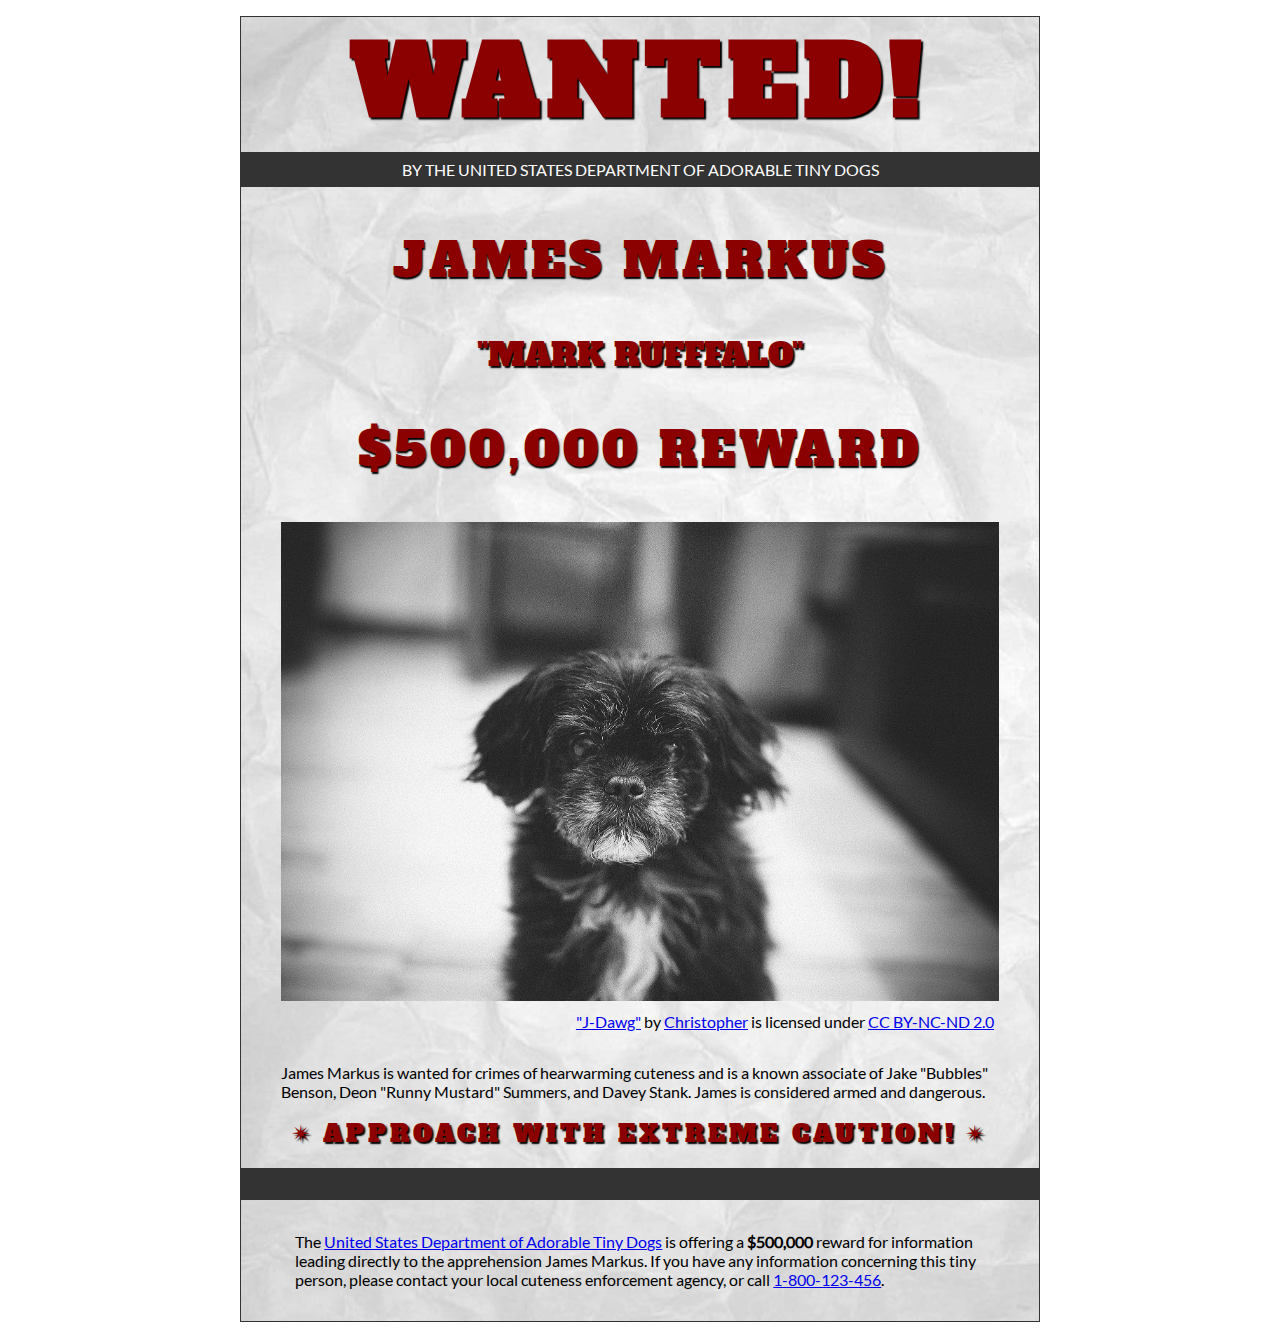
<file: wanted-poster/index.html>
<!DOCTYPE html>
<html lang="en">
    <head>
        <meta charset="utf-8">
        <meta name="viewport" content="width=device-width, initial-scale=1.0">
        <meta name="author" content="Alexi Loehding">
        
<!-- Add the link element to tell the browser what file to use for style information. -->
        <link rel="stylesheet" type="text/css" href="css/style.css">
        <title>Wanted | Jame Markus</title>
    </head>
    <body>
        <main>
            <header>
                <h1>Wanted!</h1>
                <h5>by the United States Department of Adorable Tiny Dogs</h5>
                <h2>James Markus</h2>
                <h3>"Mark Rufffalo"</h3>
            </header>
            <section>
                <h2>$500,000 Reward</h2>
                <figure>
                    <img src="images/j-dawg.jpg" alt="cute dog mug shot">
                    <figcaption>
                    <a href="https://www.flickr.com/photos/christopherf/12476805405/sizes/h/">"J-Dawg"</a> by 
                    <a href="https://www.flickr.com/photos/christopherf/">Christopher</a>
                    is licensed under <a href="https://creativecommons.org/licenses/by-sa/2.0/?ref=ccsearch&atype=html" style="margin-right: 5px;">CC BY-NC-ND 2.0</a>
                </figcaption>
                </figure>
                <p>
                    James Markus is wanted for crimes of hearwarming cuteness and is a known associate of Jake "Bubbles" Benson, Deon "Runny Mustard" Summers, and Davey Stank. James is considered armed and dangerous.
                </p>
            </section>
            <section>
               <h4><span>&#10036;</span>Approach with extreme caution!<span>&#10036;</span></h4>
            </section>
            <footer>
            <p>The <a href="https://www.usdatd.org">United States Department of Adorable Tiny Dogs</a> is offering a <strong>$500,000</strong> reward for information leading directly to the apprehension James Markus. If you have any information concerning this tiny person, please contact your local cuteness enforcement agency, or call <a href="tel:1-800-123-456">1-800-123-456</a>.</p>
        </footer>
        </main>
    </body>
</html>
</file>
<file: css/style.css>
/* || General Setup */

@import url('https://fonts.googleapis.com/css?family=Lato:400,400i,900,900i|Roboto+Condensed:400,400i,700|Roboto:400,400i,900|Shadows+Into+Light');

html {
    margin: 0;
    padding: 0;
    font-size: 16px;
    background-color: #FFFFFF;
}

body {
    max-width:1200px;
    margin:0 auto;
    padding:1rem 2rem;    
    color:#111;
    font-family: 'Roboto Condensed', sans-serif;
       
} 

header {
    border-bottom: .0625rem solid #333;
    margin-bottom:4rem;
    padding-bottom:2rem;
  
}
 
h1 {
    font-size: 6rem;
    font-weight:100;
    color: #333;
    font-family: Lato, sans-serif;
    text-shadow:2px 2px 3px #333;      
    margin:0;
}

h1 span {
    color:#8C2B3F;
}

h2 {
    
    font-size:2rem;
    margin-top:0;
    font-weight:100;
    font-family:'Lato', sans-serif;
    
}

p, li {
  font-size: 1rem;
  line-height: 1.5;
}

blockquote {
    
    border-top:.0625rem solid #333;
    border-bottom:.0625rem solid #333;
    margin:2rem 0;
    padding:2rem 4rem;
    text-align:center;
    font-style:italic;
}

nav {
      float:left;
      display: flex;
      flex-wrap:wrap;
      flex-direction: column;
      width:14rem;
      border:.0625rem solid #333;
      background-color:#8FB0D0;
      position:absoulte;
}

nav img {
    width:100%;
    border-bottom:.0625rem solid #333;
}

nav p {
    margin:0;
    padding:1rem;
    font-size:.75rem;
    background-color:#242F40;
    color:#B1BED3;
    border-top:.0625rem solid #333;
}

nav p a {
    
    color:#B1BED3;
}

nav p a:hover,
figcaption a:hover {
    color:#495F83;
    text-decoration:none;
}

nav ul {
    border-bottom:.0625rem solid #333;
    list-style-type:none;
    margin:0;
    padding:0;
}

nav ul a {
    display: block;
    font-size: 1.5rem;
    line-height: 1.7;
    padding:.75rem 1.25rem;
    text-decoration: none;
    color: #333;
    font-family:'Roboto', sans-serif;
}

nav :nth-child(2) {
    margin-top:0;
}

nav a:hover {
  color:#FFF;
    background-color:#333;
}

nav a:active {
    color:#FFF;
    font-style: italic;
    background-color:#333;
}

/* || main layout */

main {
    padding-left:2%;
    padding-right:2%;
    margin-left:14rem;
}

section {
    margin-bottom:.5%;
}

aside {
    display:flex;
}

figure {
    
    background-color:#242F40;
}

/* || Media */

.fig-1 {
    
    width:49%;
    margin-left:0;
    margin-right:1%;
}

.fig-2 {
    
    width:49%;
    margin-right:0;
    margin-left:1%;
}

figure img {
  width: 100%;
  margin:0;   
}

figcaption {
    font-size:.75rem;
    padding:.5rem;
    margin:0;
    background-color:#242F40;
    color:#B1BED3;
}

figcaption a {
    
    font-size:.75rem;
    color:#B1BED3;
}

figure video,
figure iframe {
    border:none;
    background-color:#000;
}

/* || Written Content */

article {
  margin:0;
}

article>p {
  margin-top:0;
}

article>p>a {
    
    color:darkblue;
}

/* || Footer Layout */

footer {
    clear:both;
    overflow:auto;
    margin:3% 2%;
    border-top: 1px solid #333;
}

.copyright {
    font-size:.75rem;
    text-align:right;
}

footer a {
    font-size:.75rem;
    color:darkblue;
}

article p a:hover,
footer a:hover {
  text-decoration:none;
  color:#495F83;
}

.return {
    font-size:.75rem;
    float:left;
}
</file>
<file: blog/css/style.css>
/* TO GET AN IDEA OF THE CSS YOU WILL LIKELY BE USING, SEE THE LISTS BELOW. */

        /* 
        
        Spacing 

            - padding (shorthand and/or specific properties like padding-bottom, etc.)

            - margin, (shorthand and/or specific properties like margin-top, etc.)

            - letter-spacing, word-spacing, line-height

            - width, max-width, min-width
            - height, max-height, min-height

        Typography 

            - font-family, font-size, font-style, font-weight

            - text-decoration, text-align

            - color

            - text-shadow, text-transform

        Box, Layout and Border 

            - border (shorthand and/or specific properties like border-top, border-bottom-radius, border-width, etc.)

            - box-shadow

            - display, float, align-items, align-content

            - grid-template-columns, grid-column-gap

            - transform

        Other

            - :nth()-child (to target specific child elements)

            - :focus, :hover, :active (to target link states)

            - @font-face or @import (to import typefaces)

        */


/* ------ START WRITING YOUR CODE BELOW ------ */

/* Imported Fonts */

@font-face {
    font-family: "ultra";
    src: url("../fonts/serif/ultra-regular.ttf") format("truetype");
    font-weight: normal;
    font-style: normal;
}

@font-face {
    font-family: "roboto";
    src: url("../fonts/sans-serif/roboto-regular.ttf") format("truetype");
    font-weight: normal;
    font-style: normal;
}

@font-face {
    font-family: "robotoslab";
    src: url("../fonts/serif/robotoslab-regular.ttf") format("truetype");
    font-weight: normal;
    font-style: normal;
}

@font-face {
    font-family: "opensans";
    src: url("../fonts/sans-serif/opensans-regular.ttf") format("truetype");
    font-weight: normal;
    font-style: normal;
}

@font-face {
    font-family: "rozhaone";
    src: url("../fonts/serif/rozhaone-regular.ttf") format("truetype");
    font-weight: normal;
    font-style: normal;
}

@font-face {
    font-family: "lato";
    src: url("../fonts/sans-serif/lato-regular.ttf") format("truetype");
    font-weight: normal;
    font-style: normal;
}

/* Typography */

p {
    font-family: opensans, Arial, sans-serif;
}

h1, h2, h3, h4 {
    font-family: robotoslab, Helvetica, sans-serif;
    letter-spacing: 0.0325;
}

h1 {
    font-size: 3rem;
    letter-spacing: 0.45rem;
    transform: rotate(-5deg);
    text-shadow: -1px 0 black, 0 1px black, 1px 0 black, 0 -1px black;
}

.highlight {
    display: inline-block;
    font-family: ultra, Georgia, serif;
    border: 1px solid black;
    padding: 1rem 1.5rem;
    border-radius: 0.3rem;
    border-top-left-radius: 1rem;
    border-bottom-right-radius: 1rem;
    color:#A1BCC7;
    background-color: #943333;
    box-shadow: 5px 5px 4px -1px #8888;
    
}

/* General Setup and Defaults */

* {
    box-sizing: border-box;
}

html {
    font-size:16px;
}

body {
    margin: 1.5rem auto;
    width:90%;
    min-width:56.25rem;
}

/* Layout */

header {
    padding: 0.5rem 0rem 1rem 0rem;

}

nav {
    margin-top: 3rem;
}

.main-section {
    display: grid;
    grid-template-columns: 4fr 1fr;
    grid-gap: 1rem;
}

article {
    grid-column: 1 / 2;
    grid-row: 1;
}

aside {
    grid-column: 2 / 3;
    grid-row: 1;
    border-left: 1px solid black;
    padding-left: 1.5rem;
    font-size: 15px;
}

aside p {
    border-bottom: 1px solid black;
    padding-bottom: 1rem;
}

.expand{
    font-size: 0.25rem;
    letter-spacing: 0.025rem;
}

.subsection {
    display: flex;
    padding-top: 3rem;
}

time {
    font-size: 1rem;
    font-style: italic;
}

button {
    border: 1px solid black;
    background-color: #943333;
    font-family: rozhaone;
    font-size: 1.5rem;
    color: #A1BCC7;
    padding: 0.5rem;
    margin: 0.25rem;
    box-shadow: 5px 5px 4px -1px #888;
    text-shadow: -0.25px 0 #888, 0 1px black, 1px 0 black, 0 -1px black;
    border-radius: .75rem;
}

.attribution {
    float: right;
    margin-bottom: 1.5rem;
    font-size: 12px;
}

.copyright {
    float:left;
    margin-bottom: .75rem;
    font-size: 12px;
}

/* Images and Figures */

img {
    width: 100%;
}

figure {
    margin: 0px;
}

.article-image {
    width: 33%;
    float: left;
    margin-right: 1rem;
    margin-bottom: 0.75rem;
}

.subsection {
    margin: 1rem 0rem;
}
.subsection figure {
    margin: 0rem 0.25rem;
    background-color:#A1BCC7;
    margin-bottom: 1rem;
}

.subsection figure figcaption {
    padding: 0.5rem 0.5rem;
}

/* Links and Nav Menu */

a {
    text-decoration: none;
}

nav a {
    display: inline-block;
    padding: 1.25rem 2rem;
    font-size: 1.5rem;
    font-family: lato, Arial, sans-serif;
    color:#4A6169
}

nav {
    border-top: 1px solid #943333;
    border-bottom: 1px solid #943333;
}

nav a:focus, nav a:hover {
    color: white;
    background-color: #943333;
}

nav a:active {
    color : #fff;
    background-color: #A1BCC7;
}
</file>
<file: planets-table/css/style.css>
html {
  font-family: sans-serif;
    font-size:16px;
}

header, 
main {
    
    margin:0 auto;
    width:80%;
}

table {
  border-collapse: collapse;
  border: 2px solid rgb(200,200,200);
  letter-spacing: 1px;
  font-size: 0.75rem;
    width:100%;
    max-width:1920px;
}

td, th {
  border: 1px solid rgb(190,190,190);
  padding: .625rem 1.25rem;
}

th {
  background-color: rgb(235,235,235);
}

td {
  text-align: center;
}

tr:nth-child(even) td {
  background-color: rgb(250,250,250);
}

tr:nth-child(odd) td {
  background-color: rgb(245,245,245);
}

col:nth-child(2) {
    border:2px solid #000;
}

caption {
  padding: .625rem;
}

img {
    
    width:100%; max-width:4.53125rem;
    
}
</file>
<file: wanted-poster/css/style.css>
/* Imported Typeface Files */

@font-face {
    font-family:Lato;
    src: url(../fonts/lato-regular.ttf);
    font-style:normal;
    font-weight:normal;
}
@font-face {

    font-family:Alfa Slab One;
    src: url(../fonts/alfa-slab-one-regular.ttf);
    font-style:normal;
    font-weight:normal;
}


/* Root */

html {
    font-size:16px;
}


/* Body & Main  */

body {
    font-family:Lato, Arial, sans-serif;
    font-size:1rem;
    padding:1rem;
    min-width:39rem;
    max-width:50rem;
    margin:0 auto;
}
main {
    background-color:#ddd;
    background-image:url(../images/wrinkled-white-paper-background.jpg);
    background-size:cover;
    background-repeat: no-repeat;
    border:1px solid #333;
}

/* ------ START WRITING YOUR CODE BELOW THIS LINE ------ */

/* NO changes should be made to any of the code above. */

/* The first heading style rule has been completed for you. Examine it carefully
   to get an idea of some of the style properties you will need to use; then
   complete the style code according to the instructions in Canvas. */

/* NOTE: While you will be using some of the same CSS properties, the VALUES 
   may need to be different in order to style the page correctly. */


/* Headings  */

h1 {
    text-transform: uppercase;
    font-size:6rem;
    margin: 0;
    letter-spacing: .5rem;
    color:darkred;
    text-shadow:.09375rem .09375rem .09375rem #000;
    font-family:'Alfa Slab One', Garamond, serif;
    text-align:center;
}

h2 {
    text-transform: uppercase;
    font-size: 3rem;
    letter-spacing: .25rem;
    color: darkred;
    text-shadow:.09375rem .09375rem .09375rem #000;
    font-family:'Alfa Slab One', Garamond, serif;
    text-align:center;
    font-weight: normal;

}

h3 {
    text-transform: uppercase;
    font-size: 2rem;
    color: darkred;
    text-shadow:.09375rem .09375rem .09375rem #000;
    font-family:'Alfa Slab One', Garamond, serif;
    text-align:center;
    font-weight: normal;

}

h4 {
    text-transform: uppercase;
    font-size: 1.5rem;
    margin: 0;
    letter-spacing: .25rem;
    color: darkred;
    text-shadow:.09375rem .09375rem .09375rem #000;
    font-family:'Alfa Slab One', Garamond, serif;
    text-align:center;
    font-weight: normal;
    padding-bottom: 1.125rem;
}

h5 {
    text-transform: uppercase;
    font-size: 1rem;
    margin-top: .25rem;
    padding: 0.5rem;
    background-color: #333;
    color: #fff;
    text-align: center;
    font-weight: normal;
}


/* Section & Paragraph */

section {
    margin-top: 0.5rem;
}

p {
    margin: 1rem auto;
    padding: 0 1rem;
    width: 90%;
    text-align: left;
}


/* Image & Figure */

img {
    width: 100%;
    margin: 0 auto;
    max-width: 50rem;
}

figure {
    margin-bottom: 2rem;
}

figcaption {
    padding-top: 0.5rem;
    text-align: right;
}

h4>span {
    padding: 0 0.5rem;

}

/* Footer */

footer {
    padding: 1rem;
    border-top: 2rem solid #333;
}
</file>
